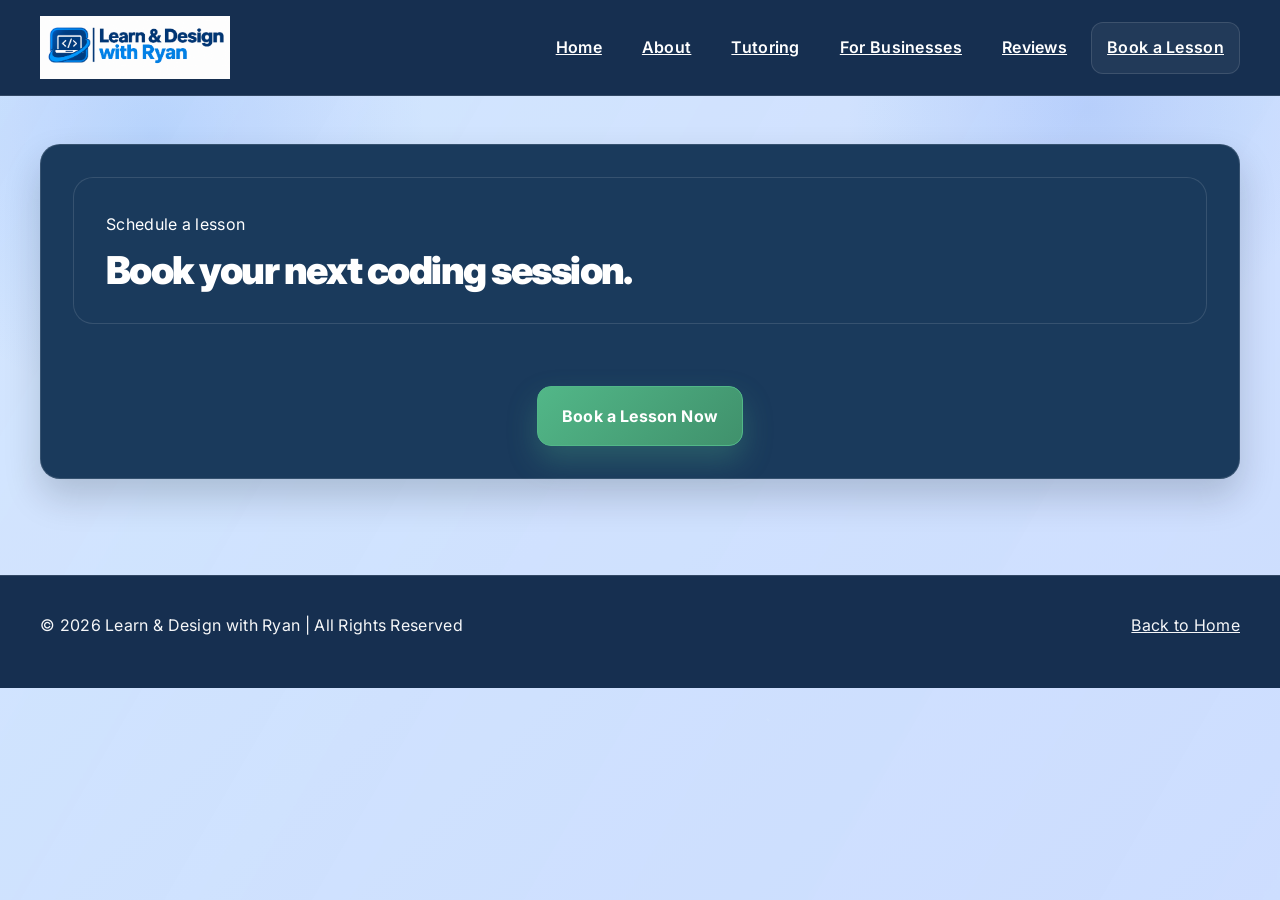
<file: booking.html>
<!DOCTYPE html>
<html lang="en">

<head>
  <meta charset="UTF-8">
  <meta name="viewport" content="width=device-width, initial-scale=1.0">
  <title>Learn &amp; Design with Ryan | Book a Lesson</title>
  <link rel="stylesheet" href="style.css">
</head>

<body>

  <div class="particle-field" aria-hidden="true"></div>

  <header>
    <nav class="navbar container">
      <div class="logo-container">
        <img src="images/ryan-logo.png" alt="Ryan's logo" class="logo-img">
        <h1 class="logo-text">Learn &amp; Design with Ryan</h1>
      </div>
      <ul class="nav-links">
        <li><a href="index.html">Home</a></li>
        <li><a href="about.html">About</a></li>
        <li><a href="services.html">Tutoring</a></li>
        <li><a href="business.html">For Businesses</a></li>
        <li><a href="review.html">Reviews</a></li>
        <li><a href="booking.html" class="active">Book a Lesson</a></li>
      </ul>
    </nav>
  </header>

  <main class="container section">
    <div class="booking-shell reveal">
      <div class="section-header">
        <div class="section-tag">Schedule a lesson</div>
        <h2 class="section-title">Book your next coding session.</h2>
      </div>

      <div style="text-align: center; margin-top: 1rem;">
        <a href="https://calendar.app.google/4ZXavbCECfdWtZhB9" target="_blank" class="btn">Book a Lesson Now</a>
      </div>
    </div>
  </main>

  <footer>
    <div class="footer-inner">
      <p>© 2026 Learn &amp; Design with Ryan | All Rights Reserved</p>
      <a href="index.html">Back to Home</a>
    </div>
  </footer>

  <script src="script.js"></script>
</body>

</html>
</file>
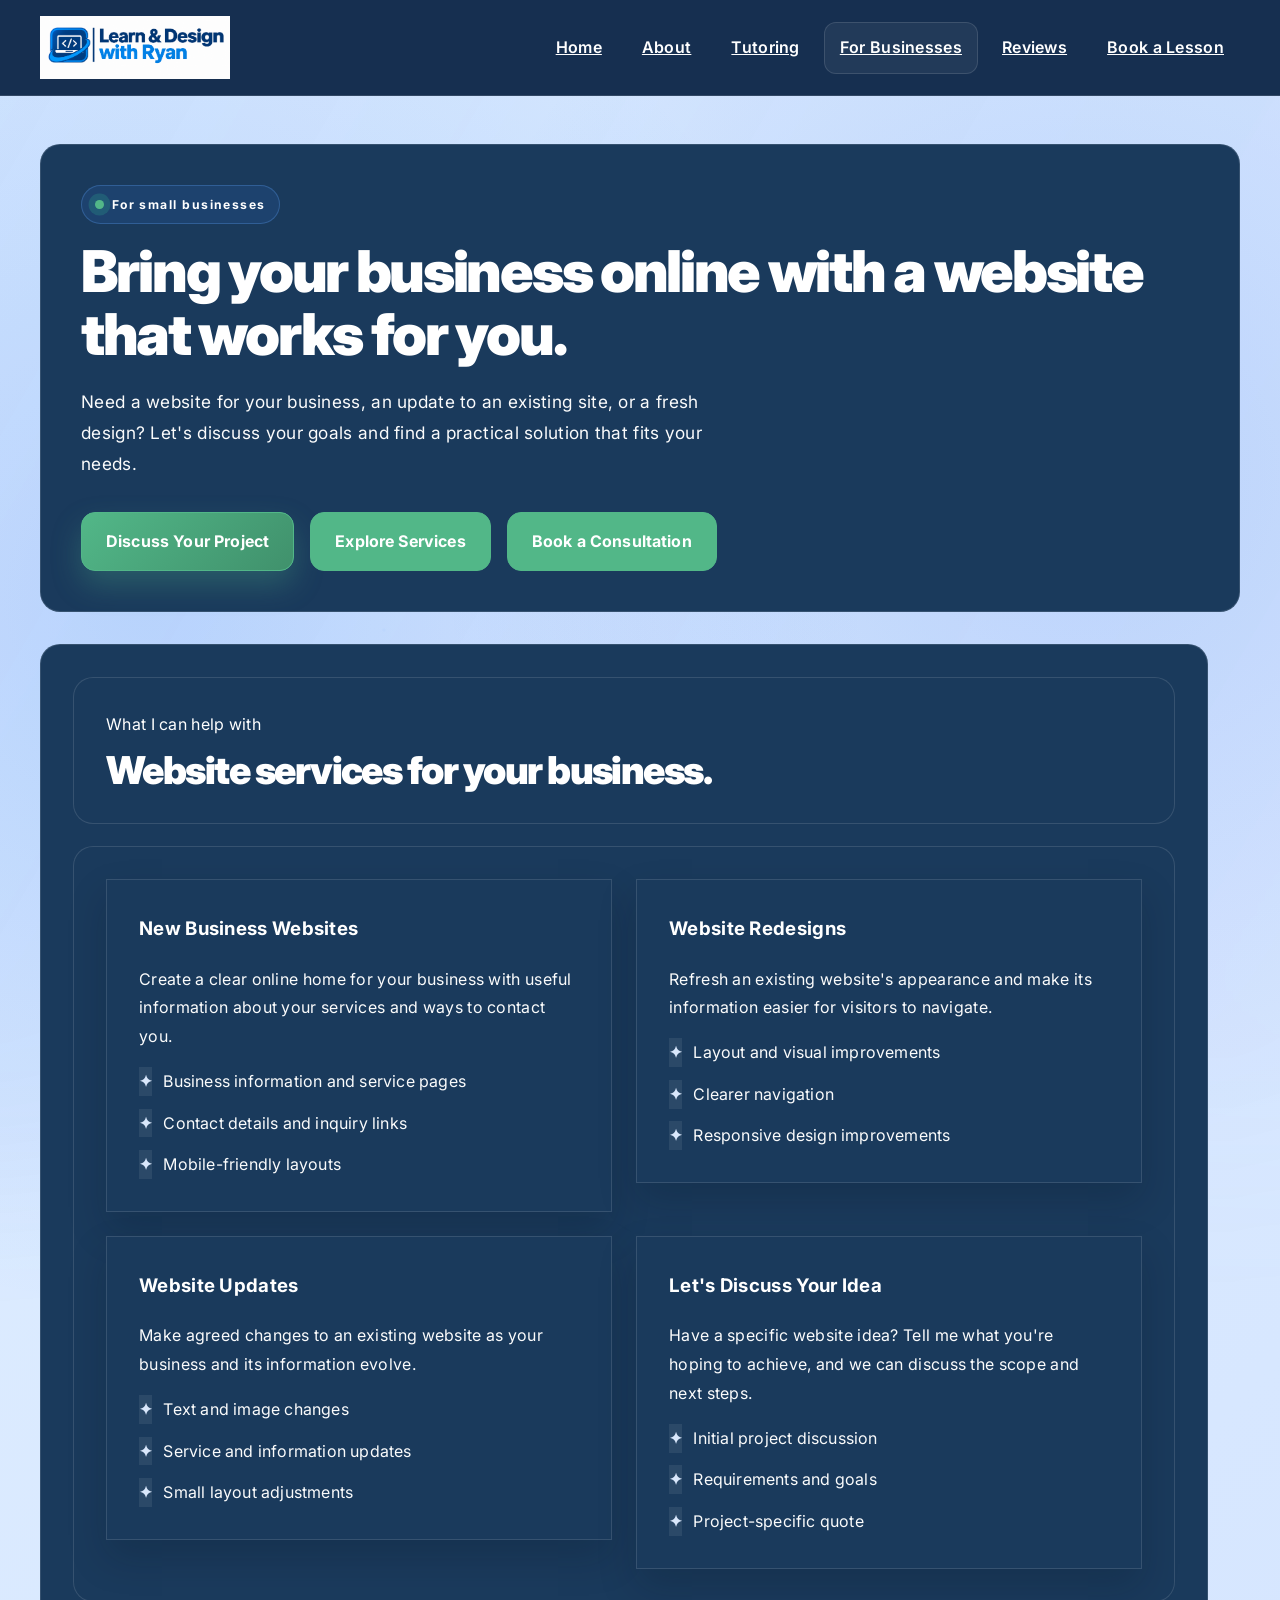
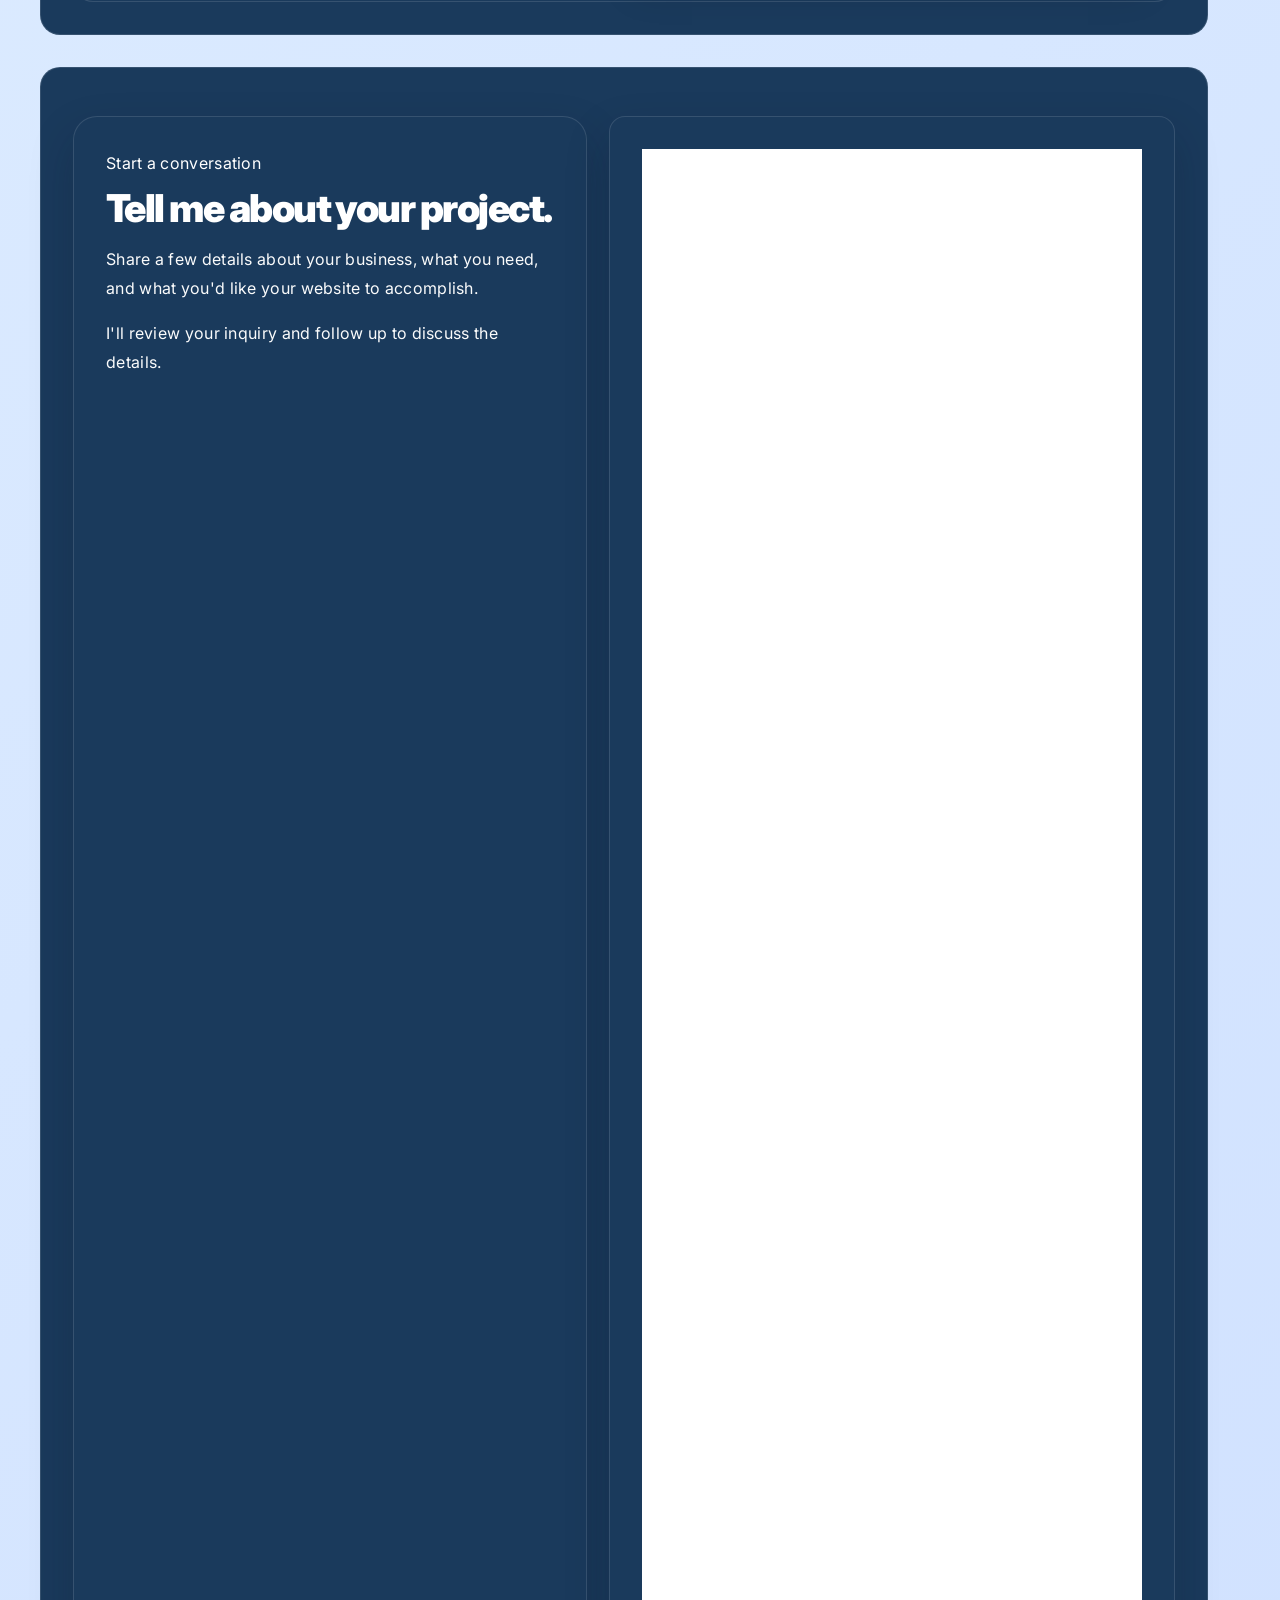
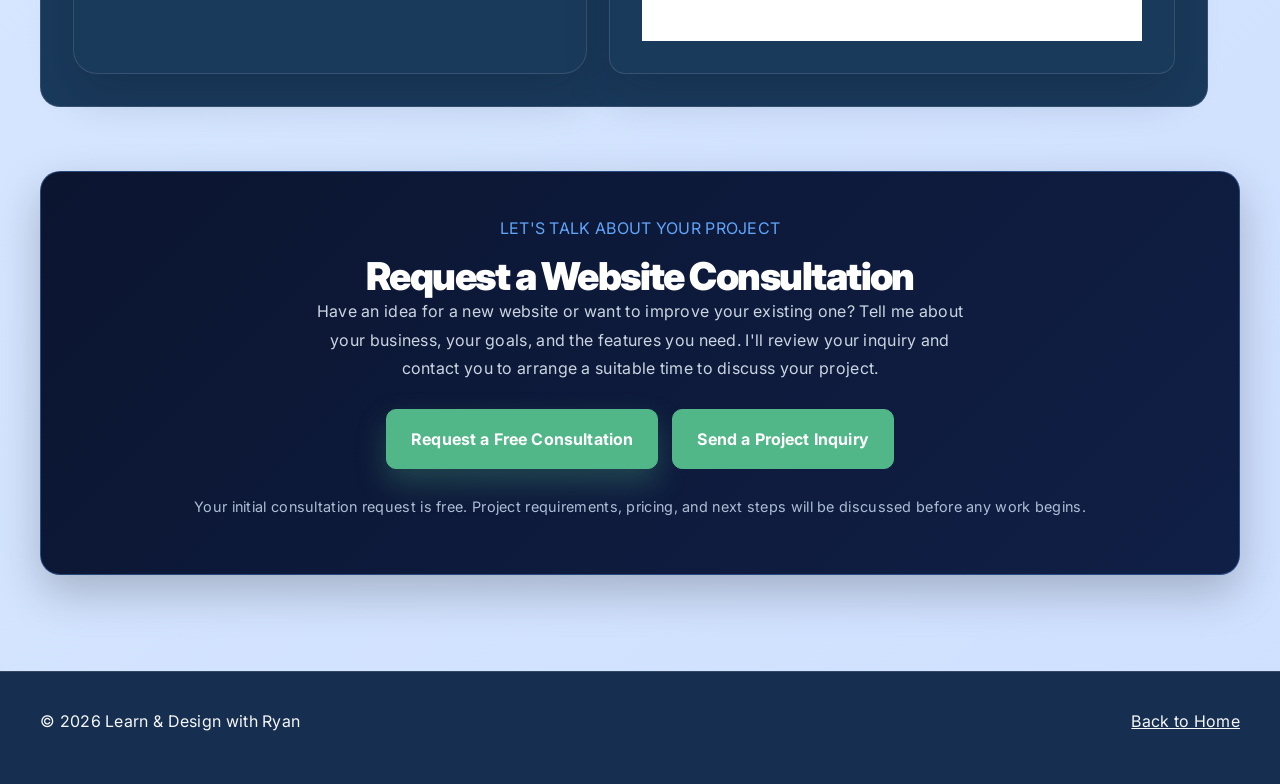
<file: business.html>
<!DOCTYPE html>
<html lang="en">

<head>
  <meta charset="UTF-8">
  <meta name="viewport" content="width=device-width, initial-scale=1.0">
  <meta name="description"
    content="Website design, redesigns, updates, and consultations for small businesses with Learn & Design with Ryan.">
  <meta name="theme-color" content="#162F50">
  <title>Business Website Services | Learn &amp; Design with Ryan</title>
  <link rel="stylesheet" href="style.css">

  <style>
    .google-form-container {
      width: 100%;
      min-width: 0;
      overflow: hidden;
      border-radius: 16px;
    }

    .google-form-container iframe {
      display: block;
      width: 100%;
      min-height: 1492px;
      border: 0;
      background: #fff;
    }

    /* Navy and blue appointment section */
    .appointments-section {
      margin-top: 64px;
      padding: 42px 26px;
      border-radius: 20px;
      text-align: center;
      color: #f8fafc;
      background: linear-gradient(135deg, #0b1530 0%, #101f46 100%);
      border: 1px solid rgba(96, 165, 250, 0.35);
      box-shadow: 0 18px 45px rgba(0, 0, 0, 0.22);
    }

    .appointments-section .section-tag {
      color: #60a5fa;
    }

    .appointments-section .section-title {
      color: #ffffff;
      margin-top: 12px;
    }

    .appointments-section .appointment-description {
      max-width: 650px;
      margin: 0 auto 24px;
      color: #cbd5e1;
      line-height: 1.8;
    }

    .appointment-actions {
      display: flex;
      justify-content: center;
      flex-wrap: wrap;
      gap: 14px;
      margin: 26px 0;
    }

    .appointments-section .btn {
      display: inline-block;
      background: #2563eb;
      color: #ffffff;
      border: 1px solid #3b82f6;
      border-radius: 10px;
      text-decoration: none;
      transition: background 0.2s ease, transform 0.2s ease;
    }

    .appointments-section .btn:hover {
      background: #1d4ed8;
      color: #ffffff;
      transform: translateY(-2px);
    }

    .appointments-section .btn.secondary {
      background: transparent;
      border-color: #64748b;
      color: #e2e8f0;
    }

    .appointments-section .btn.secondary:hover {
      background: rgba(255, 255, 255, 0.08);
    }

    .appointment-note {
      color: #aebed4;
      font-size: 0.9rem;
      line-height: 1.6;
      margin-top: 16px;
    }

    .appointment-note a {
      color: #93c5fd;
      text-decoration: underline;
    }

    .appointment-calendar {
      width: 100%;
      height: 750px;
      margin-top: 28px;
      border: 1px solid rgba(148, 163, 184, 0.25);
      border-radius: 12px;
      background: #ffffff;
    }

    @media (max-width: 600px) {
      .appointments-section {
        padding: 30px 16px;
      }

      .appointment-actions {
        flex-direction: column;
      }

      .appointment-actions .btn {
        width: 100%;
        box-sizing: border-box;
        text-align: center;
      }

      .appointment-calendar {
        height: 600px;
      }

      .google-form-container iframe {
        min-height: 1600px;
      }
    }
  </style>
</head>

<body>
  <div class="particle-field" aria-hidden="true"></div>

  <header>
    <nav class="navbar container" aria-label="Main navigation">
      <a href="index.html" class="logo-container">
        <img src="images/ryan-logo.png" alt="" class="logo-img">
        <span class="logo-text">Learn &amp; Design with Ryan</span>
      </a>

      <ul class="nav-links">
        <li><a href="index.html">Home</a></li>
        <li><a href="about.html">About</a></li>
        <li><a href="services.html">Tutoring</a></li>
        <li><a href="business.html" class="active">For Businesses</a></li>
        <li><a href="review.html">Reviews</a></li>
        <li><a href="booking.html">Book a Lesson</a></li>
      </ul>
    </nav>
  </header>

  <main class="container section">

    <!-- HERO -->
    <section class="hero-content">
      <div class="eyebrow">For small businesses</div>

      <h1>Bring your business online with a website that works for you.</h1>

      <p>
        Need a website for your business, an update to an existing site,
        or a fresh design? Let's discuss your goals and find a practical
        solution that fits your needs.
      </p>

      <div class="hero-actions">
        <a href="#inquiry" class="btn">Discuss Your Project</a>
        <a href="#services" class="btn secondary">Explore Services</a>
        <a href="#appointments" class="btn secondary">Book a Consultation</a>
      </div>
    </section>

    <!-- SERVICES -->
    <section id="services" class="container reveal">
      <div class="section-header">
        <div class="section-tag">What I can help with</div>
        <h2 class="section-title">Website services for your business.</h2>
      </div>

      <div class="service-grid">
        <article class="service-item">
          <h3>New Business Websites</h3>
          <p>
            Create a clear online home for your business with useful
            information about your services and ways to contact you.
          </p>
          <ul class="service-list">
            <li>Business information and service pages</li>
            <li>Contact details and inquiry links</li>
            <li>Mobile-friendly layouts</li>
          </ul>
        </article>

        <article class="service-item">
          <h3>Website Redesigns</h3>
          <p>
            Refresh an existing website's appearance and make its
            information easier for visitors to navigate.
          </p>
          <ul class="service-list">
            <li>Layout and visual improvements</li>
            <li>Clearer navigation</li>
            <li>Responsive design improvements</li>
          </ul>
        </article>

        <article class="service-item">
          <h3>Website Updates</h3>
          <p>
            Make agreed changes to an existing website as your business
            and its information evolve.
          </p>
          <ul class="service-list">
            <li>Text and image changes</li>
            <li>Service and information updates</li>
            <li>Small layout adjustments</li>
          </ul>
        </article>

        <article class="service-item">
          <h3>Let's Discuss Your Idea</h3>
          <p>
            Have a specific website idea? Tell me what you're hoping to
            achieve, and we can discuss the scope and next steps.
          </p>
          <ul class="service-list">
            <li>Initial project discussion</li>
            <li>Requirements and goals</li>
            <li>Project-specific quote</li>
          </ul>
        </article>
      </div>
    </section>

    <!-- BUSINESS INQUIRY FORM -->
    <section id="inquiry" class="container reveal">
      <div class="contact-grid">
        <div class="contact-box">
          <div class="section-tag">Start a conversation</div>

          <h2 class="section-title">Tell me about your project.</h2>

          <p>
            Share a few details about your business, what you need, and
            what you'd like your website to accomplish.
          </p>

          <p>
            I'll review your inquiry and follow up to discuss the details.
          </p>
        </div>

        <div class="contact-form google-form-container">
          <iframe
            src="https://docs.google.com/forms/d/e/1FAIpQLSeBYf6bjNIwd4nwk9gYL26ua2KBSJjbQeaKBGncpifrMAn0YQ/viewform?embedded=true"
            title="Business Project Inquiry Form" width="100%" height="1492" loading="lazy">
            Loading…
          </iframe>
        </div>
      </div>
    </section>


    <!-- APPOINTMENTS -->
    <section id="appointments" class="appointments-section reveal">
      <div class="section-tag">LET'S TALK ABOUT YOUR PROJECT</div>

      <h2 class="section-title">Request a Website Consultation</h2>

      <p class="appointment-description">
        Have an idea for a new website or want to improve your existing one?
        Tell me about your business, your goals, and the features you need.
        I'll review your inquiry and contact you to arrange a suitable time
        to discuss your project.
      </p>

      <div class="appointment-actions">
        <a class="btn" href="#inquiry">
          Request a Free Consultation
        </a>

        <a href="#inquiry" class="btn secondary">
          Send a Project Inquiry
        </a>
      </div>

      <p class="appointment-note">
        Your initial consultation request is free. Project requirements,
        pricing, and next steps will be discussed before any work begins.
      </p>
    </section>

  </main>

  <footer>
    <div class="footer-inner">
      <p>© 2026 Learn &amp; Design with Ryan</p>
      <a href="index.html">Back to Home</a>
    </div>
  </footer>

  <script src="script.js"></script>
</body>

</html>
</file>
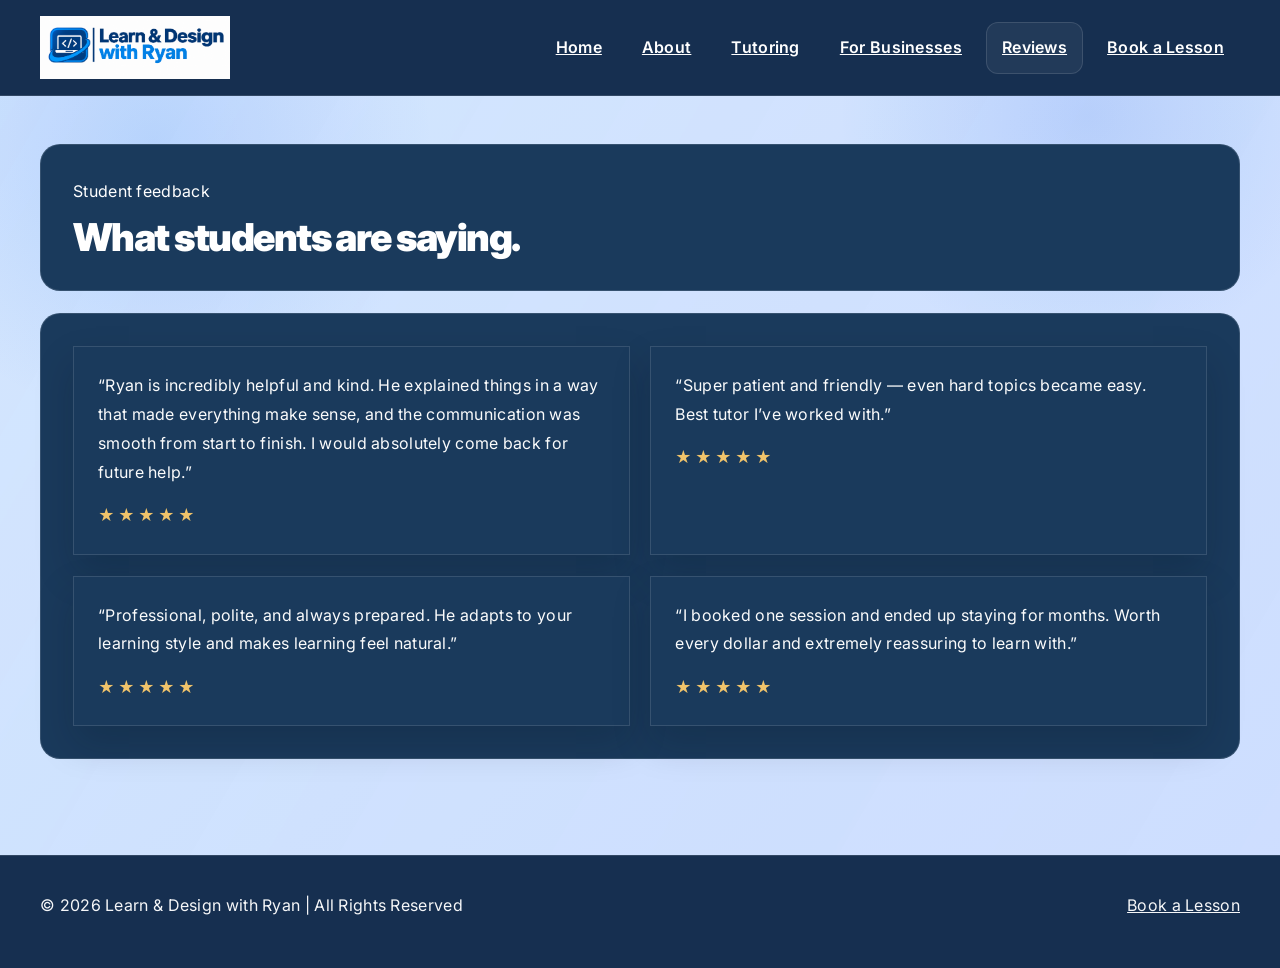
<file: review.html>
<!DOCTYPE html>
<html lang="en">

<head>
  <meta charset="UTF-8">
  <meta name="viewport" content="width=device-width, initial-scale=1.0">
  <title>Learn &amp; Design with Ryan | Reviews</title>
  <link rel="stylesheet" href="style.css">
</head>

<body>

  <div class="particle-field" aria-hidden="true"></div>

  <header>
    <nav class="navbar container">
      <div class="logo-container">
        <img src="images/ryan-logo.png" alt="Ryan's logo" class="logo-img">
        <h1 class="logo-text">Learn &amp; Design with Ryan</h1>
      </div>
      <ul class="nav-links">
        <li><a href="index.html">Home</a></li>
        <li><a href="about.html">About</a></li>
        <li><a href="services.html">Tutoring</a></li>
        <li><a href="business.html">For Businesses</a></li>
        <li><a href="review.html" class="active">Reviews</a></li>
        <li><a href="booking.html">Book a Lesson</a></li>
      </ul>
    </nav>
  </header>

  <main class="container section">
    <div class="section-header reveal">
      <div class="section-tag">Student feedback</div>
      <h2 class="section-title">What students are saying.</h2>
    </div>

    <div class="testimonial-grid reveal">
      <article class="testimonial">
        <p>“Ryan is incredibly helpful and kind. He explained things in a way that made everything make sense, and the
          communication was smooth from start to finish. I would absolutely come back for future help.”</p>
        <span class="rating">★★★★★</span>
      </article>

      <article class="testimonial">
        <p>“Super patient and friendly — even hard topics became easy. Best tutor I’ve worked with.”</p>
        <span class="rating">★★★★★</span>
      </article>

      <article class="testimonial">
        <p>“Professional, polite, and always prepared. He adapts to your learning style and makes learning feel
          natural.”</p>
        <span class="rating">★★★★★</span>
      </article>

      <article class="testimonial">
        <p>“I booked one session and ended up staying for months. Worth every dollar and extremely reassuring to learn
          with.”</p>
        <span class="rating">★★★★★</span>
      </article>
    </div>
  </main>

  <footer>
    <div class="footer-inner">
      <p>© 2026 Learn &amp; Design with Ryan | All Rights Reserved</p>
      <a href="booking.html">Book a Lesson</a>
    </div>
  </footer>

  <script src="script.js"></script>
</body>

</html>
</file>
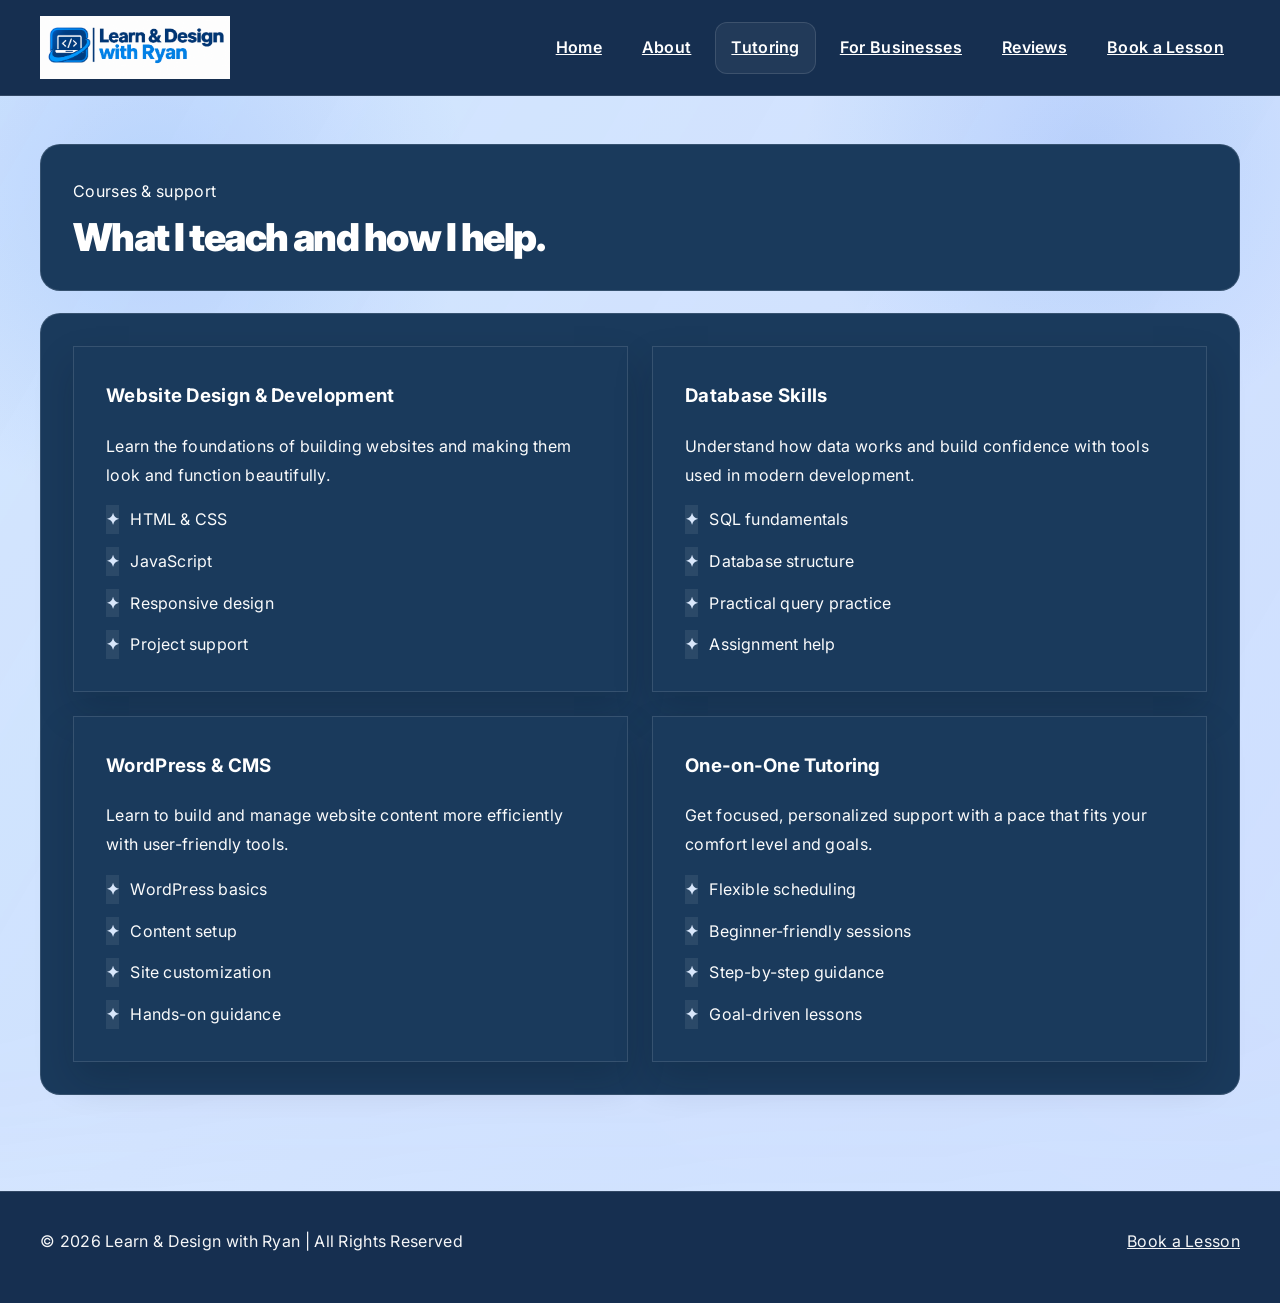
<file: services.html>
<!DOCTYPE html>
<html lang="en">

<head>
  <meta charset="UTF-8">
  <meta name="viewport" content="width=device-width, initial-scale=1.0">
  <title>Learn & Design with Ryan | Tutoring</title>
  <link rel="stylesheet" href="style.css">
</head>

<body>

  <div class="particle-field" aria-hidden="true"></div>

  <header>
    <nav class="navbar container">
      <div class="logo-container">
        <img src="images/ryan-logo.png" alt="Learn & Design with Ryan logo" class="logo-img">
        <h1 class="logo-text">Learn & Design with Ryan</h1>
      </div>
      <ul class="nav-links">
        <li><a href="index.html">Home</a></li>
        <li><a href="about.html">About</a></li>
        <li><a href="services.html" class="active">Tutoring</a></li>
        <li><a href="business.html">For Businesses</a></li>
        <li><a href="review.html">Reviews</a></li>
        <li><a href="booking.html">Book a Lesson</a></li>
      </ul>
    </nav>
  </header>

  <main class="container section">
    <div class="section-header reveal">
      <div class="section-tag">Courses & support</div>
      <h2 class="section-title">What I teach and how I help.</h2>
    </div>

    <div class="service-grid reveal">
      <article class="service-item">
        <h3>Website Design & Development</h3>
        <p>Learn the foundations of building websites and making them look and function beautifully.</p>
        <ul class="service-list">
          <li>HTML & CSS</li>
          <li>JavaScript</li>
          <li>Responsive design</li>
          <li>Project support</li>
        </ul>
      </article>

      <article class="service-item">
        <h3>Database Skills</h3>
        <p>Understand how data works and build confidence with tools used in modern development.</p>
        <ul class="service-list">
          <li>SQL fundamentals</li>
          <li>Database structure</li>
          <li>Practical query practice</li>
          <li>Assignment help</li>
        </ul>
      </article>

      <article class="service-item">
        <h3>WordPress & CMS</h3>
        <p>Learn to build and manage website content more efficiently with user-friendly tools.</p>
        <ul class="service-list">
          <li>WordPress basics</li>
          <li>Content setup</li>
          <li>Site customization</li>
          <li>Hands-on guidance</li>
        </ul>
      </article>

      <article class="service-item">
        <h3>One-on-One Tutoring</h3>
        <p>Get focused, personalized support with a pace that fits your comfort level and goals.</p>
        <ul class="service-list">
          <li>Flexible scheduling</li>
          <li>Beginner-friendly sessions</li>
          <li>Step-by-step guidance</li>
          <li>Goal-driven lessons</li>
        </ul>
      </article>
    </div>
  </main>

  <footer>
    <div class="footer-inner">
      <p>© 2026 Learn & Design with Ryan | All Rights Reserved</p>
      <a href="booking.html">Book a Lesson</a>
    </div>
  </footer>

  <script src="script.js"></script>
</body>

</html>
</file>
<file: style.css>
@import url('https://fonts.googleapis.com/css2?family=Inter:wght@400;500;600;700;800;900&display=swap');

:root {
  --bg: #dfeeff;
  /* page background light blue */
  --bg-deep: #cfe0ff;
  --header: #162F50;
  /* header/nav: dark navy */
  --card: #1a3a5c;
  /* primary dark navy for all panels/cards - consistent with About page */
  --card-strong: #0f2640;
  /* darker navy for accents */
  --card-light: #2a5a8c;
  /* lighter navy for secondary elements */
  --primary: #52B788;
  /* growth green - educational & trustworthy */
  --primary-hover: #40916C;
  --text: #ffffff;
  /* main text on dark panels */
  --muted: #ffffff;
  /* secondary text - also white for readability */
  --border: rgba(255, 255, 255, 0.12);
  --success: #52B788;
  --warning: #f0c36a;
  --shadow: rgba(2, 6, 23, 0.32);
  --max-width: 1200px;
}

* {
  box-sizing: border-box;
  user-select: text;
}

html {
  scroll-behavior: smooth;
}

body {
  margin: 0;
  font-family: 'Inter', 'Segoe UI', sans-serif;
  background:
    radial-gradient(circle at 12% 15%, rgba(59, 130, 246, 0.18), transparent 20%),
    radial-gradient(circle at 85% 12%, rgba(37, 99, 235, 0.15), transparent 18%),
    linear-gradient(135deg, var(--bg) 0%, var(--bg-deep) 100%);
  color: var(--text);
  min-height: 100vh;
  line-height: 1.8;
  letter-spacing: 0.3px;
}

body::before {
  content: "";
  position: fixed;
  inset: -30%;
  background: linear-gradient(120deg, rgba(59, 130, 246, 0.08), rgba(37, 99, 235, 0.04), rgba(255, 255, 255, 0.02));
  filter: blur(80px);
  pointer-events: none;
  animation: drift 20s ease-in-out infinite alternate;
}

@keyframes drift {
  0% {
    transform: rotate(0deg) scale(1);
  }

  100% {
    transform: rotate(8deg) scale(1.08);
  }
}

@keyframes float {

  0%,
  100% {
    transform: translateY(0px);
  }

  50% {
    transform: translateY(-14px);
  }
}

@keyframes pulseGlow {

  0%,
  100% {
    box-shadow: 0 0 0 0 rgba(124, 58, 237, 0.25);
  }

  50% {
    box-shadow: 0 0 25px 8px rgba(124, 58, 237, 0.18);
  }
}

@keyframes revealUp {
  0% {
    opacity: 0;
    transform: translateY(28px);
  }

  100% {
    opacity: 1;
    transform: translateY(0);
  }
}

img {
  max-width: 100%;
  display: block;
}

main {
  position: relative;
  z-index: 1;
}

.container,
main.section {
  width: min(var(--max-width), calc(100% - 2rem));
  margin: 0 auto;
}

header {
  position: sticky;
  top: 0;
  z-index: 40;
  backdrop-filter: blur(14px);
  background: var(--header);
  border-bottom: 1px solid var(--border);
}

.navbar {
  display: flex;
  align-items: center;
  justify-content: space-between;
  gap: 1rem;
  padding: 1rem 0;
}

.logo-container {
  display: flex;
  align-items: center;
  gap: 0.85rem;
}

.logo-img {
  width: 190px;
  height: auto;
  object-fit: contain;
  border-radius: 0;
  border: none;
  box-shadow: none;
  background: transparent;
}

.logo-text {
  display: none;
  margin: 0;
  font-size: clamp(1.1rem, 1.2vw, 1.75rem);
  font-weight: 800;
  letter-spacing: -0.04em;
  color: #ffffff;
}

.nav-links {
  display: flex;
  align-items: center;
  gap: 0.5rem;
  list-style: none;
  padding: 0;
  margin: 0;
}

.nav-links a {
  display: inline-flex;
  align-items: center;
  justify-content: center;
  padding: 0.72rem 1rem;
  border-radius: 12px;
  color: #ffffff;
  font-weight: 600;
  transition: transform 0.25s ease, background 0.25s ease, color 0.25s ease, box-shadow 0.25s ease;
}

.nav-links a:hover,
.nav-links a.active {
  color: var(--text);
  background: rgba(255, 255, 255, 0.05);
  box-shadow: inset 0 0 0 1px var(--border);
}

.hero {
  display: grid;
  grid-template-columns: 1.1fr 0.9fr;
  align-items: center;
  gap: 2rem;
  min-height: 75vh;
  padding: 4rem 0 2rem;
}

.hero-content {
  animation: revealUp 0.8s ease both;
  background: var(--card);
  padding: 2.5rem;
  border-radius: 20px;
  border: 1px solid var(--border);
  backdrop-filter: blur(10px);
}

.eyebrow {
  display: inline-flex;
  align-items: center;
  gap: 0.5rem;
  padding: 0.45rem 0.8rem;
  border-radius: 999px;
  font-size: 0.76rem;
  font-weight: 700;
  letter-spacing: 0.12em;
  text-transform: uppercase;
  color: #ffffff;
  background: rgba(59, 130, 246, 0.12);
  border: 1px solid rgba(96, 165, 250, 0.28);
  margin-bottom: 1rem;
}

.eyebrow::before {
  content: "";
  width: 0.55rem;
  height: 0.55rem;
  border-radius: 50%;
  background: var(--success);
  box-shadow: 0 0 0 0.4rem rgba(52, 211, 153, 0.18);
}

.hero-content h1,
.section-title {
  margin: 0;
  font-size: clamp(2.6rem, 4.5vw, 5rem);
  line-height: 1.1;
  letter-spacing: -0.04em;
  font-weight: 900;
  color: #ffffff;
}

.hero-content h1 span,
.section-title span {
  background: linear-gradient(135deg, #F8FAFC 0%, #DCEAFE 28%, #7CB3FF 60%, #F8FAFC 100%);
  -webkit-background-clip: text;
  background-clip: text;
  color: transparent;
}

.hero-content p {
  max-width: 42rem;
  margin: 1.25rem 0 0;
  font-size: 1.08rem;
  color: #ffffff;
  line-height: 1.8;
  letter-spacing: 0.3px;
}

.hero-actions {
  display: flex;
  flex-wrap: wrap;
  gap: 1rem;
  margin-top: 2rem;
}

.btn {
  display: inline-flex;
  align-items: center;
  justify-content: center;
  padding: 0.9rem 1.5rem;
  border-radius: 14px;
  font-weight: 700;
  letter-spacing: 0.01em;
  color: var(--text);
  background: linear-gradient(135deg, var(--primary) 0%, var(--primary-hover) 100%);
  border: 1px solid rgba(255, 255, 255, 0.08);
  box-shadow: 0 14px 30px rgba(82, 183, 136, 0.28);
  transition: transform 0.2s ease, box-shadow 0.2s ease, filter 0.2s ease;
}

.btn:hover {
  background: linear-gradient(135deg, var(--primary-hover) 0%, var(--primary) 100%);
  box-shadow: 0 16px 28px rgba(82, 183, 136, 0.32);
}

.btn.secondary {
  background: rgba(255, 255, 255, 0.05);
  border: 1px solid var(--border);
  color: var(--text);
  box-shadow: none;
}

.mini-stats {
  list-style: none;
  display: flex;
  gap: 1rem;
  flex-wrap: wrap;
  padding: 0;
  margin: 2rem 0 0;
}

.mini-stats li {
  min-width: 140px;
  padding: 0.9rem 1rem;
  border-radius: 18px;
  background: rgba(255, 255, 255, 0.02);
  border: 1px solid rgba(255, 255, 255, 0.12);
  box-shadow: 0 10px 28px rgba(15, 23, 42, 0.25);
}

.mini-stats strong {
  display: block;
  font-size: 1.3rem;
  color: #ffffff;
}

.mini-stats span {
  color: #ffffff;
  font-size: 0.82rem;
  line-height: 1.6;
  letter-spacing: 0.2px;
}

.hero-visual {
  position: relative;
  min-height: 500px;
  display: grid;
  place-items: center;
}

.hero-visual img {
  position: relative;
  z-index: 2;
  width: min(480px, 90%);
  border-radius: 26px;
  object-fit: contain;
  filter: drop-shadow(0 18px 30px rgba(2, 6, 23, 0.28));
  animation: float 6s ease-in-out infinite;
}

.orb {
  position: absolute;
  border-radius: 50%;
  filter: blur(12px);
  opacity: 0.8;
}

.orb-one {
  width: 340px;
  height: 340px;
  background: rgba(59, 130, 246, 0.18);
  top: 8%;
  right: 10%;
  animation: pulseGlow 4.5s ease-in-out infinite;
}

.orb-two {
  width: 260px;
  height: 260px;
  background: rgba(76, 126, 220, 0.14);
  left: 8%;
  bottom: 10%;
  animation: pulseGlow 5.2s ease-in-out infinite 0.7s;
}

.floating-card {
  position: absolute;
  z-index: 3;
  padding: 0.8rem 1rem;
  border: 1px solid var(--border);
  border-radius: 16px;
  background: var(--card);
  color: var(--text);
  font-weight: 700;
  box-shadow: 0 12px 20px rgba(15, 23, 42, 0.04);
}

.card-top {
  top: 4%;
  left: 3%;
}

.card-bottom {
  right: 4%;
  bottom: 15%;
}

.feature-grid {
  display: grid;
  grid-template-columns: repeat(3, minmax(0, 1fr));
  gap: 1.3rem;
  padding: 2rem 0 1rem;
}

.feature-card,
.info-panel,
.testimonial,
.section-card,
.booking-shell,
.contact-box,
.service-item,
.about-panel,
.review-panel,
.price-card,
.contact-form {
  background: var(--card);
  border: 1px solid var(--border);
  box-shadow: 0 18px 36px rgba(5, 15, 27, 0.18);
}

.feature-card {
  padding: 1.5rem;
}

.feature-card .icon,
.mini-visual .badge {
  background: rgba(59, 130, 246, 0.12);
  border: 1px solid rgba(255, 255, 255, 0.08);
}

.feature-card h3 {
  margin: 0 0 0.7rem;
  font-size: 1.2rem;
  color: #ffffff;
}

.feature-card p {
  margin: 0;
  color: #ffffff;
  line-height: 1.7;
  letter-spacing: 0.2px;
}

.info-panel {
  margin-top: 2rem;
  padding: 2rem;
  background: var(--card) !important;
  backdrop-filter: blur(10px);
  border: 1px solid var(--border);
}

.section-header {
  margin-bottom: 1.4rem;
  background: var(--card);
  padding: 2rem;
  border-radius: 20px;
  border: 1px solid var(--border);
}

.section-tag {
  color: #ffffff;
  text-transform: none;
}

.section-title {
  font-size: clamp(2rem, 3vw, 3rem);
  margin-top: 0.6rem;
}

.dual-layout {
  display: grid;
  grid-template-columns: 1.2fr 0.8fr;
  gap: 1.5rem;
  align-items: center;
}

.text-block {
  color: var(--muted);
}

.text-block p {
  margin: 0 0 1rem;
  line-height: 1.8;
  letter-spacing: 0.3px;
}

.text-block ul {
  list-style: none;
  padding: 0;
  margin: 1rem 0 0;
  display: grid;
  gap: 0.7rem;
}

.text-block li {
  display: flex;
  align-items: center;
  gap: 0.6rem;
  color: #ffffff;
}

.text-block li::before {
  content: "✓";
  display: inline-grid;
  place-items: center;
  width: 1.4rem;
  height: 1.4rem;
  border-radius: 50%;
  background: rgba(52, 211, 153, 0.14);
  color: var(--success);
  font-weight: 900;
}

.mini-visual {
  position: relative;
  min-height: 280px;
  display: grid;
  place-items: center;
}

.mini-visual::before,
.mini-visual::after {
  content: "";
  position: absolute;
  border-radius: 24px;
  border: 1px solid var(--border);
  background: rgba(255, 255, 255, 0.04);
}

.mini-visual::before {
  width: 250px;
  height: 180px;
  transform: rotate(-10deg);
}

.mini-visual::after {
  width: 210px;
  height: 160px;
  transform: rotate(10deg);
}

.mini-visual .badge {
  position: relative;
  z-index: 1;
  padding: 1rem 1.2rem;
  border-radius: 18px;
  background: linear-gradient(135deg, rgba(124, 58, 237, 0.18), rgba(34, 211, 238, 0.18));
  border: 1px solid rgba(255, 255, 255, 0.1);
  font-weight: 800;
  text-align: center;
  box-shadow: 0 16px 36px rgba(15, 23, 42, 0.42);
}

main.section {
  padding: 3rem 0 4rem;
}

.about-container,
.booking-shell,
.review-panel,
.service-grid {
  display: grid;
  gap: 1.5rem;
  align-items: start;
  background: var(--card);
  padding: 2rem;
  border-radius: 20px;
  border: 1px solid var(--border);
}

.about-container {
  grid-template-columns: 1.1fr 0.9fr;
}

.about-panel,
.booking-shell,
.review-panel,
.service-item {
  padding: 2rem;
}

.about-panel p,
.service-item p,
.review-panel p {
  color: var(--muted);
  line-height: 1.8;
  letter-spacing: 0.3px;
}

.about-panel ul,
.service-list,
ul.check-list {
  list-style: none;
  padding: 0;
  margin: 1rem 0 0;
  display: grid;
  gap: 0.8rem;
}

.about-panel li,
.service-list li,
.check-list li {
  color: #ffffff;
  display: flex;
  align-items: center;
  gap: 0.7rem;
  line-height: 1.8;
  letter-spacing: 0.2px;
}

.about-panel li::before,
.service-list li::before,
.check-list li::before {
  content: "✦";
  color: var(--secondary);
  font-weight: 700;
}

.image-container {
  display: grid;
  place-items: center;
  min-height: 360px;
  border-radius: 28px;
  background: rgba(255, 255, 255, 0.8);
  border: 1px solid var(--border);
  box-shadow: 0 18px 42px rgba(15, 23, 42, 0.25);
}

.image-container img {
  width: min(440px, 90%);
  border-radius: 22px;
  filter: drop-shadow(0 18px 30px rgba(2, 6, 23, 0.28));
  animation: float 7s ease-in-out infinite;
}

.service-grid {
  grid-template-columns: repeat(2, minmax(0, 1fr));
}

.service-item h3 {
  margin-top: 0;
}

.testimonial-grid {
  display: grid;
  grid-template-columns: repeat(2, minmax(0, 1fr));
  gap: 1.3rem;
  background: var(--card);
  padding: 2rem;
  border-radius: 20px;
  border: 1px solid var(--border);
}

.testimonial {
  padding: 1.5rem;
}

.testimonial p {
  margin: 0;
  color: var(--muted);
  line-height: 1.8;
  letter-spacing: 0.3px;
}

.rating {
  display: inline-block;
  margin-top: 0.9rem;
  color: var(--warning);
  letter-spacing: 0.18em;
}

form {
  display: grid;
  gap: 1rem;
  margin-top: 1rem;
}

.form-row {
  display: grid;
  grid-template-columns: repeat(2, minmax(0, 1fr));
  gap: 1rem;
}

input,
select,
textarea,
button {
  font: inherit;
}

input,
select,
textarea {
  width: 100%;
  padding: 0.9rem 1rem;
  border-radius: 14px;
  border: 1px solid var(--border);
  background: rgba(255, 255, 255, 0.04);
  color: var(--text);
  transition: border-color 0.25s ease, box-shadow 0.25s ease;
}

input::placeholder,
textarea::placeholder {
  color: var(--muted);
}

input:focus,
select:focus,
textarea:focus {
  border-color: rgba(96, 165, 250, 0.75);
  box-shadow: 0 0 0 4px rgba(59, 130, 246, 0.12);
}

textarea {
  min-height: 130px;
  resize: vertical;
}

#bookingMessage {
  min-height: 1.4rem;
  margin-top: 0.5rem;
  font-weight: 700;
  text-align: center;
  color: var(--text);
}

footer {
  position: relative;
  z-index: 1;
  border-top: 1px solid var(--border);
  background: var(--header);
  padding: 1.2rem 0 2rem;
  margin-top: 2rem;
}

.footer-inner {
  width: min(var(--max-width), calc(100% - 2rem));
  margin: 0 auto;
  display: flex;
  align-items: center;
  justify-content: space-between;
  gap: 1rem;
  color: var(--muted);
}

.footer-inner a {
  color: var(--text);
}


.reveal {
  opacity: 1;
  transform: none;
  transition: none;
}

.reveal.visible {
  opacity: 1;
  transform: none;
}

/* Dark wrapper for feature sections */
section.container.reveal {
  background: var(--card);
  padding: 2rem;
  border-radius: 20px;
  border: 1px solid var(--border);
  backdrop-filter: blur(8px);
  margin: 2rem 0;
}

.particle-field {
  position: fixed;
  inset: 0;
  pointer-events: none;
  z-index: 0;
  opacity: 0.32;
  background-image:
    radial-gradient(circle at 10% 20%, rgba(255, 255, 255, 0.28) 0 1px, transparent 1.5px),
    radial-gradient(circle at 30% 70%, rgba(131, 178, 255, 0.2) 0 1.2px, transparent 2px),
    radial-gradient(circle at 75% 40%, rgba(255, 255, 255, 0.2) 0 1.2px, transparent 2px),
    radial-gradient(circle at 60% 80%, rgba(255, 255, 255, 0.18) 0 1px, transparent 1.8px);
  animation: particleDrift 22s linear infinite;
}

@keyframes particleDrift {
  0% {
    transform: translateY(0) translateX(0);
  }

  50% {
    transform: translateY(14px) translateX(-10px);
  }

  100% {
    transform: translateY(0) translateX(0);
  }
}

.pricing-grid {
  display: grid;
  grid-template-columns: repeat(3, minmax(0, 1fr));
  gap: 1.4rem;
  margin-top: 1.5rem;
}

.price-card {
  position: relative;
  padding: 1.7rem 1.4rem;
  border-radius: 24px;
  background: var(--card);
  border: 1px solid var(--border);
  box-shadow: 0 20px 44px rgba(15, 23, 42, 0.24);
  transition: transform 0.25s ease, border-color 0.25s ease, box-shadow 0.25s ease;
}

.price-card:hover {
  transform: translateY(-4px);
  border-color: rgba(38, 78, 199, 0.35);
  box-shadow: 0 24px 52px rgba(15, 23, 42, 0.28);
}

.price-card.featured {
  background: var(--card-light);
  border-color: rgba(255, 255, 255, 0.18);
}

.price-badge {
  display: inline-flex;
  padding: 0.45rem 0.7rem;
  border-radius: 999px;
  font-size: 0.7rem;
  font-weight: 700;
  text-transform: uppercase;
  letter-spacing: 0.08em;
  color: #ffffff;
  background: rgba(255, 255, 255, 0.08);
  border: 1px solid rgba(255, 255, 255, 0.12);
}

.price-badge.popular {
  background: rgba(34, 211, 238, 0.12);
  border-color: rgba(34, 211, 238, 0.2);
}

.price-card h3 {
  margin: 1rem 0 0.5rem;
  font-size: 1.5rem;
  color: #f8fbff;
}

.price {
  font-size: 2.5rem;
  font-weight: 900;
  letter-spacing: -0.05em;
  color: #f8fbff;
  margin-bottom: 1rem;
}

.price span {
  font-size: 0.9rem;
  color: var(--muted);
  font-weight: 600;
}

.price-card ul,
.check-list {
  list-style: none;
  padding: 0;
  margin: 0 0 1.25rem;
  display: grid;
  gap: 0.7rem;
}

.price-card li {
  color: var(--muted);
  display: flex;
  align-items: center;
  gap: 0.6rem;
}

.price-card li::before,
.check-list li::before {
  content: "✓";
  display: inline-grid;
  place-items: center;
  width: 1.3rem;
  height: 1.3rem;
  border-radius: 50%;
  background: rgba(52, 211, 153, 0.16);
  color: var(--success);
  font-weight: 800;
}

.contact-grid {
  display: grid;
  grid-template-columns: 1fr 1.1fr;
  gap: 1.4rem;
  margin-top: 1rem;
}

.contact-box,
.contact-form {
  padding: 2rem;
  border-radius: 24px;
  background: var(--card);
  border: 1px solid var(--border);
  box-shadow: 0 20px 44px rgba(15, 23, 42, 0.22);
}

.contact-box p {
  color: var(--muted);
}

.contact-box,
.contact-box .section-tag,
.contact-box .section-title,
.contact-box h2,
.contact-box p,
.contact-box li,
.contact-form,
.contact-form label,
.contact-form span,
.contact-form input,
.contact-form textarea,
.contact-form input::placeholder,
.contact-form textarea::placeholder,
#contactMessage {
  color: var(--text);
}

.contact-form input::placeholder,
.contact-form textarea::placeholder {
  color: var(--muted);
}

.contact-box p,
.contact-box li,
.contact-form label,
.contact-form span {
  opacity: 1;
}

/* Force white text and stronger contrast for all dark panels to ensure readability */
.feature-card,
.info-panel,
.testimonial,
.section-card,
.booking-shell,
.contact-box,
.service-item,
.about-panel,
.review-panel,
.price-card,
.contact-form,
.mini-stats li,
.trust-box,
.image-container {
  color: var(--text) !important;
}

.feature-card p,
.about-panel p,
.service-item p,
.review-panel p,
.testimonial p,
.contact-box p,
.trust-box p,
.text-block p,
.text-block li,
.about-panel li,
.service-list li,
.check-list li,
.price-card li,
.mini-stats span,
.hero-content p,
footer p,
.footer-inner,
.footer-inner p,
.footer-inner a {
  color: var(--text) !important;
  opacity: 0.98;
}

.mini-stats strong,
.mini-stats span {
  color: var(--text) !important;
}

input::placeholder,
textarea::placeholder {
  color: rgba(248, 250, 252, 0.85) !important;
}

.trust-strip {
  margin-top: 2rem;
}

.trust-box {
  display: grid;
  grid-template-columns: 1fr 1.2fr;
  gap: 1.5rem;
  align-items: center;
  padding: 2rem;
  border-radius: 22px;
  background: var(--card);
  border: 1px solid var(--border);
  box-shadow: 0 18px 36px rgba(10, 24, 47, 0.18);
  color: #ffffff;
}

.trust-box p,
.trust-box .section-tag,
.trust-box .section-title,
.trust-box h2,
.trust-box h3 {
  color: #ffffff;
}

.trust-box p {
  margin: 0;
  opacity: 0.95;
}

@media (max-width: 900px) {

  .hero,
  .about-container,
  .dual-layout,
  .service-grid,
  .testimonial-grid,
  .feature-grid {
    grid-template-columns: 1fr;
  }

  .hero {
    padding-top: 3rem;
  }

  .hero-visual {
    order: -1;
    min-height: 360px;
  }

  .floating-card {
    font-size: 0.85rem;
  }

  .pricing-grid,
  .contact-grid {
    grid-template-columns: 1fr;
  }

  .trust-box {
    grid-template-columns: 1fr;
  }
}

@media (max-width: 720px) {
  .navbar {
    flex-direction: column;
    align-items: center;
    padding: 1rem 0;
  }

  .nav-links {
    flex-wrap: wrap;
    justify-content: center;
  }

  .logo-container {
    flex-direction: column;
    text-align: center;
  }

  .hero-content h1,
  .section-title {
    letter-spacing: -0.05em;
  }

  .hero-actions,
  .form-row {
    grid-template-columns: 1fr;
    display: grid;
  }

  .mini-stats {
    display: grid;
    grid-template-columns: repeat(2, minmax(0, 1fr));
  }

  .feature-card,
  .about-panel,
  .booking-shell,
  .review-panel,
  .service-item,
  .info-panel {
    padding: 1.25rem;
  }

  .footer-inner {
    flex-direction: column;
    text-align: center;
  }
}

.feature-card h3,
.feature-card p,
.text-block,
.text-block p,
.text-block li,
.about-panel p,
.about-panel li,
.service-item p,
.service-item h3,
.service-list li,
.review-panel p,
.testimonial p,
.contact-box,
.contact-box p,
.contact-box li,
.contact-form label,
.contact-form span,
.mini-stats li,
.mini-stats strong,
.mini-stats span,
.trust-box p,
.footer-inner,
.footer-inner p,
.footer-inner a,
.hero-content p,
.section-tag,
.hero-content h1,
.section-title,
.price-card h3,
.price-card li,
.price,
.price span,
#contactMessage,
#bookingMessage {
  color: var(--text);
}

.feature-card p,
.about-panel p,
.service-item p,
.review-panel p,
.testimonial p,
.contact-box p,
.trust-box p,
.text-block p,
.text-block li,
.about-panel li,
.service-list li,
.check-list li,
.price-card li,
.mini-stats span,
.footer-inner p,
.footer-inner a,
.hero-content p,
.contact-box li {
  color: var(--muted);
}

.price-card .price,
.price-card h3,
.price-card li,
.price-card .price span,
.price-badge,
.btn,
.btn.secondary,
.logo-text,
.nav-links a,
.nav-links a.active,
.nav-links a:hover,
.contact-form input,
.contact-form textarea,
.contact-form input::placeholder,
.contact-form textarea::placeholder,
#contactMessage,
#bookingMessage,
.section-tag,
.hero-content h1,
.section-title,
.service-item h3,
.contact-form label,
.contact-form span {
  color: var(--text);
}

.price-card li::before,
.check-list li::before,
.about-panel li::before,
.service-list li::before,
.text-block li::before {
  color: #DDEBFF;
  background: rgba(255, 255, 255, 0.08);
}

.eyebrow,
.price-badge,
.price-badge.popular {
  text-transform: none;
}

/* Green clickable buttons */
a.btn,
button,
input[type="submit"],
input[type="button"],
.btn {
  background-color: #52B788 !important;
  color: #ffffff !important;
  -webkit-text-fill-color: #ffffff !important;
  border: 1px solid #52B788 !important;
  cursor: pointer;
  text-decoration: none;
}

/* Darker green on hover */
a.btn:hover,
button:hover,
input[type="submit"]:hover,
input[type="button"]:hover,
.btn:hover {
  background-color: #40916C !important;
  border-color: #40916C !important;
}

/* Main heading completely white */
.hero-content h1,
.hero-content h1 span {
  color: #ffffff !important;
  -webkit-text-fill-color: #ffffff !important;
  background: none !important;
}
</file>
